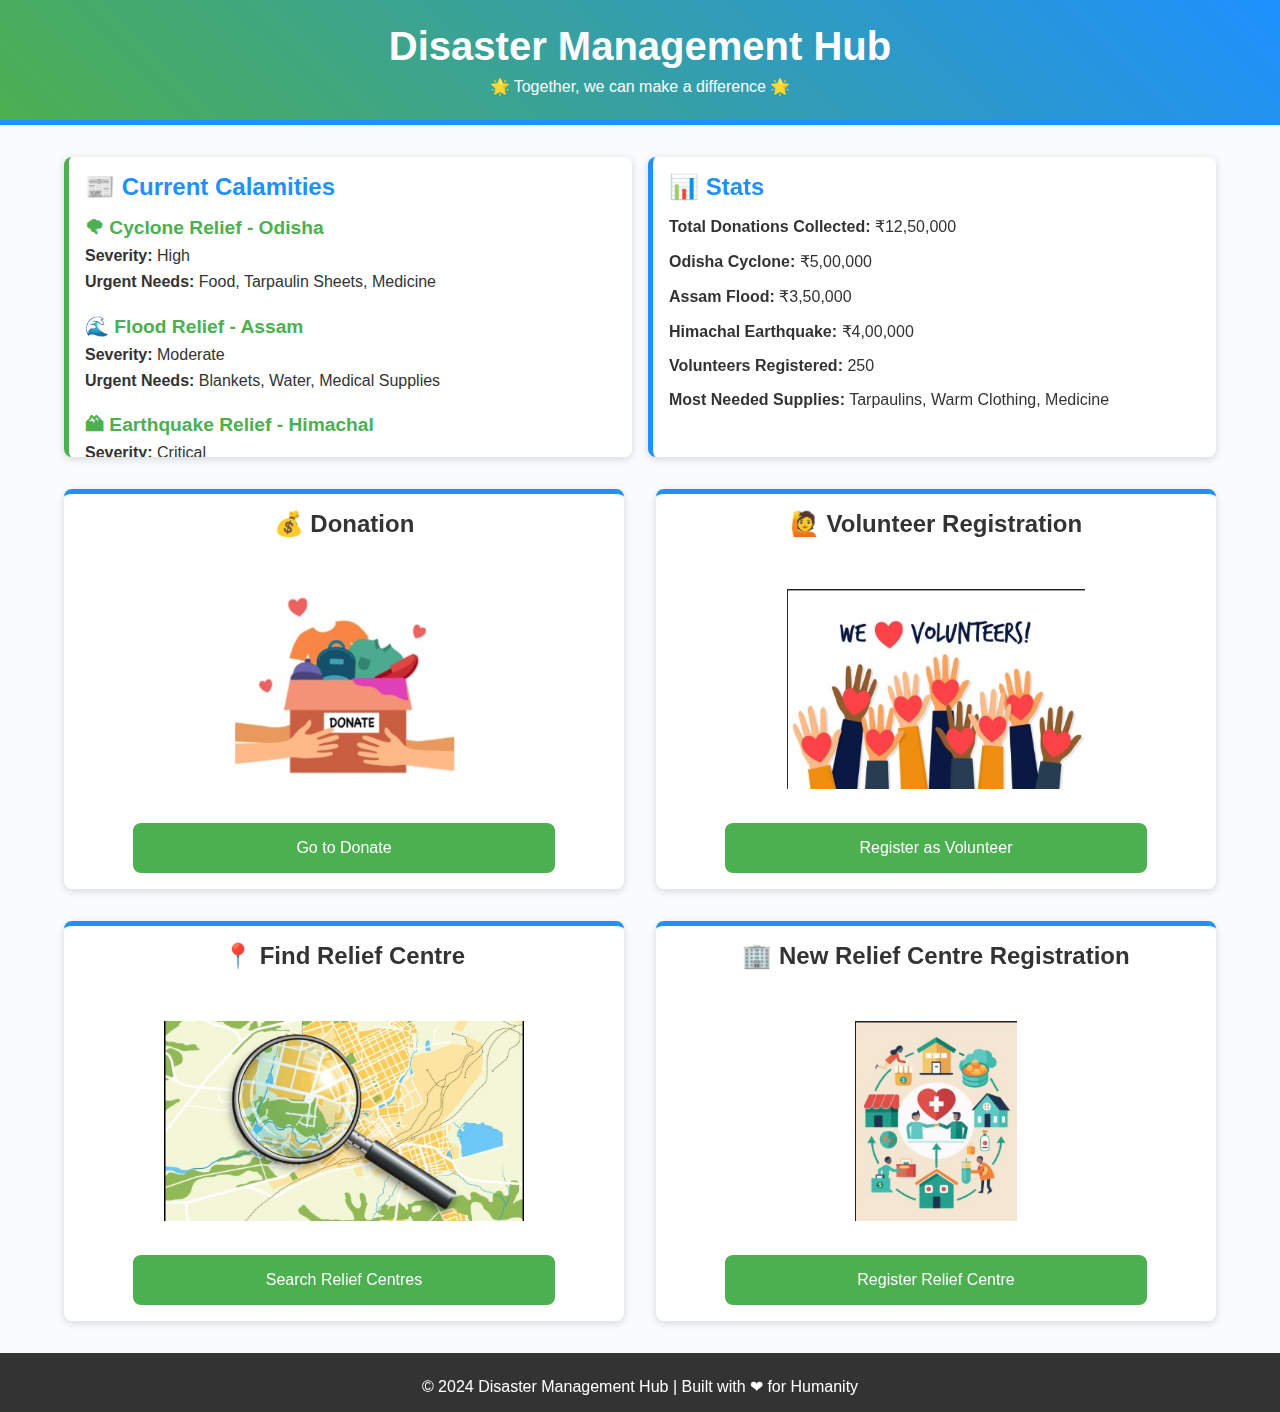
<file: dismgmt/index.html>
<!DOCTYPE html>
<html lang="en">
<head>
  <meta charset="UTF-8">
  <meta name="viewport" content="width=device-width, initial-scale=1.0">
  <title>Disaster Management Hub</title>
  <link rel="stylesheet" href="styles.css">
</head>
<body>
  <header>
    <h1>Disaster Management Hub</h1>
    <p>🌟 Together, we can make a difference 🌟</p>
  </header>

  <main>
    <!-- News and Stats Section -->
    <section id="news-stats">
      <div class="news-box">
        <h2>📰 Current Calamities</h2>
        <div class="news-content">
          <article>
            <h3>🌪 Cyclone Relief - Odisha</h3>
            <p><strong>Severity:</strong> High</p>
            <p><strong>Urgent Needs:</strong> Food, Tarpaulin Sheets, Medicine</p>
          </article>
          <article>
            <h3>🌊 Flood Relief - Assam</h3>
            <p><strong>Severity:</strong> Moderate</p>
            <p><strong>Urgent Needs:</strong> Blankets, Water, Medical Supplies</p>
          </article>
          <article>
            <h3>🏔 Earthquake Relief - Himachal</h3>
            <p><strong>Severity:</strong> Critical</p>
            <p><strong>Urgent Needs:</strong> Shelter Kits, Food, Warm Clothing</p>
          </article>
        </div>
      </div>
      <div class="stats-box">
        <h2>📊 Stats</h2>
        <ul>
          <li><strong>Total Donations Collected:</strong> ₹12,50,000</li>
          <li><strong>Odisha Cyclone:</strong> ₹5,00,000</li>
          <li><strong>Assam Flood:</strong> ₹3,50,000</li>
          <li><strong>Himachal Earthquake:</strong> ₹4,00,000</li>
          <li><strong>Volunteers Registered:</strong> 250</li>
          <li><strong>Most Needed Supplies:</strong> Tarpaulins, Warm Clothing, Medicine</li>
        </ul>
      </div>
    </section>

    <!-- Action Buttons -->
    <section id="actions">
      <div class="action-box">
        <h2>💰 Donation</h2>
        <img src="./donate.jpg" alt="Donation" class="action-image">
        <button onclick="location.href='donate.html'">Go to Donate</button>
      </div>
      <div class="action-box">
        <h2>🙋 Volunteer Registration</h2>
        <img src="volunteer.jpg" alt="Volunteer Registration" class="action-image">
        <button onclick="location.href='volunteer.html'">Register as Volunteer</button>
      </div>
      <div class="action-box">
        <h2>📍 Find Relief Centre</h2>
        <img src="relief-search.jpg" alt="Find Relief Centre" class="action-image">
        <button onclick="location.href='relief-search.html'">Search Relief Centres</button>
      </div>
      <div class="action-box">
        <h2>🏢 New Relief Centre Registration</h2>
        <img src="relief-registeration.jpg" alt="New Relief Centre" class="action-image">
        <button onclick="location.href='relief-registration.html'">Register Relief Centre</button>
      </div>
    </section>
  </main>

  <footer>
    <p>&copy; 2024 Disaster Management Hub | Built with ❤ for Humanity</p>
  </footer>
</body>
</html>
</file>
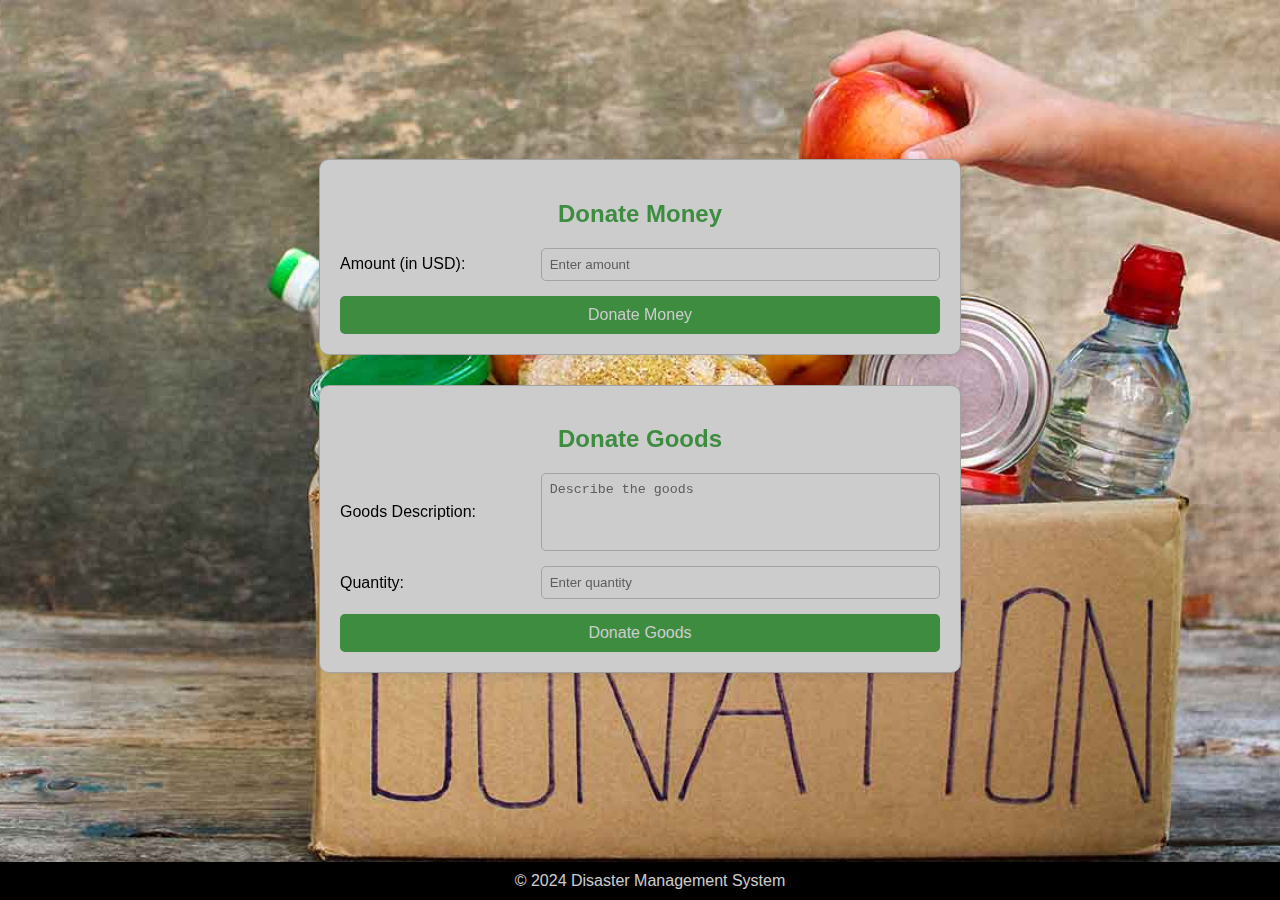
<file: dismgmt/donate.html>
<!DOCTYPE html>
<html lang="en">
<head>
  <meta charset="UTF-8">
  <meta name="viewport" content="width=device-width, initial-scale=1.0">
  <title>Donate</title>
  <style>
    body {
      font-family: Arial, sans-serif;
      margin: 0;
      padding: 0;
      display: flex;
      flex-direction: column;
      min-height: 100vh;
      background-image: url('donation.jpg');  /* Set the image as background */
      background-size: cover;   /* Make sure it covers the whole page */
      background-position: center; /* Center the image */
      background-repeat: no-repeat; /* Don't repeat the image */
      filter: brightness(0.8);  /* Darkens the background image */
    }

    .form-container {
      flex: 1;
      display: flex;
      justify-content: center;
      align-items: center;
      flex-direction: column; /* Align forms vertically */
      padding: 20px;
    }

    .form-content {
      width: 600px;
      background-color: #ffffff; /* Solid white background for the form */
      border: 1px solid #ccc;
      border-radius: 10px;
      padding: 20px;
      box-shadow: 0 2px 10px rgba(0, 0, 0, 0.1);
      margin-bottom: 30px;
    }

    h1, h2 {
      text-align: center;
      color: #4CAF50;
      margin-bottom: 20px;
    }

    .form-group {
      display: flex;
      justify-content: space-between;
      align-items: center;
      margin-bottom: 15px;
    }

    label {
      flex: 1;
      margin-right: 10px;
    }

    input, textarea {
      flex: 2;
      padding: 8px;
      border: 1px solid #ccc;
      border-radius: 5px;
    }

    textarea {
      resize: none;
    }

    button {
      width: 100%;
      padding: 10px;
      background-color: #4CAF50;
      color: white;
      border: none;
      border-radius: 5px;
      cursor: pointer;
      font-size: 16px;
    }

    button:hover {
      background-color: #45a049;
    }

    .thank-you {
      display: none;
      color: green;
      font-weight: bold;
      text-align: center;
      margin-top: 20px;
    }

    footer {
      text-align: center;
      padding: 10px;
      background-color: black;  /* Set the footer background color to black */
      color: white;
      position: sticky;
      bottom: 0;
      width: 100%;
    }
  </style>
</head>
<body>
  <div class="form-container">
    <div class="form-content">
      <h2>Donate Money</h2>
      <form id="money-form">
        <div class="form-group">
          <label for="donation-amount">Amount (in USD):</label>
          <input type="number" id="donation-amount" name="donation-amount" placeholder="Enter amount" required>
        </div>
        <button type="submit">Donate Money</button>
      </form>
      <p id="money-thank-you" class="thank-you">Thank You for Donating!</p>
    </div>

    <div class="form-content">
      <h2>Donate Goods</h2>
      <form id="goods-form">
        <div class="form-group">
          <label for="goods-description">Goods Description:</label>
          <textarea id="goods-description" name="goods-description" rows="4" placeholder="Describe the goods" required></textarea>
        </div>
        <div class="form-group">
          <label for="goods-quantity">Quantity:</label>
          <input type="number" id="goods-quantity" name="goods-quantity" placeholder="Enter quantity" required>
        </div>
        <button type="submit">Donate Goods</button>
      </form>
      <p id="goods-thank-you" class="thank-you">Thank You for Donating!</p>
    </div>
  </div>

  <footer>
    © 2024 Disaster Management System
  </footer>

  <script>
    // Handling Money Donation Form Submission
    document.getElementById('money-form').addEventListener('submit', function(event) {
      event.preventDefault();
      document.getElementById('money-thank-you').style.display = 'block';
      document.getElementById('money-form').reset();
    });

    // Handling Goods Donation Form Submission
    document.getElementById('goods-form').addEventListener('submit', function(event) {
      event.preventDefault();
      document.getElementById('goods-thank-you').style.display = 'block';
      document.getElementById('goods-form').reset();
    });
  </script>
</body>
</html>
</file>
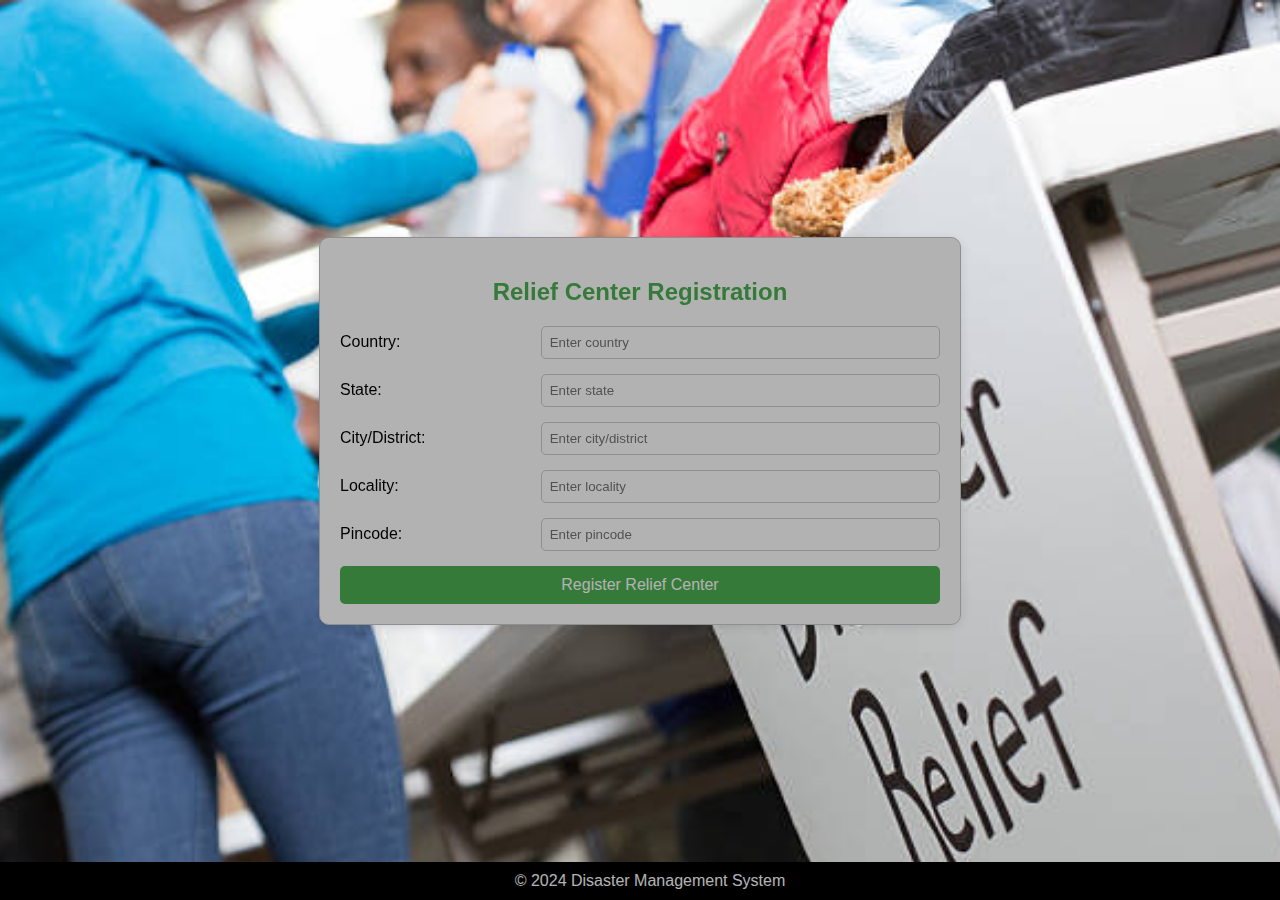
<file: dismgmt/relief-registration.html>
<!DOCTYPE html>
<html lang="en">
<head>
  <meta charset="UTF-8">
  <meta name="viewport" content="width=device-width, initial-scale=1.0">
  <title>Relief Registration</title>
  <style>
    body {
      font-family: Arial, sans-serif;
      margin: 0;
      padding: 0;
      display: flex;
      flex-direction: column;
      min-height: 100vh;
      background-image: url('relief.jpg');  /* Set the image as background */
      background-size: cover;  /* Make sure it covers the whole page */
      background-position: center; /* Center the image */
      background-repeat: no-repeat; /* Don't repeat the image */
      filter: brightness(0.7); /* Darken the background slightly */
    }

    .form-container {
      flex: 1;
      display: flex;
      justify-content: center;
      align-items: center;
      padding: 20px;
    }

    .form-content {
      width: 600px;
      background-color: #fff; /* Solid white background for the form (no transparency) */
      border: 1px solid #ccc;
      border-radius: 10px;
      padding: 20px;
      box-shadow: 0 2px 10px rgba(0, 0, 0, 0.1);
    }

    h1, h2 {
      text-align: center;
      color: #4CAF50;
      margin-bottom: 20px;
    }

    .form-group {
      display: flex;
      justify-content: space-between;
      align-items: center;
      margin-bottom: 15px;
    }

    label {
      flex: 1;
      margin-right: 10px;
    }

    input, select {
      flex: 2;
      padding: 8px;
      border: 1px solid #ccc;
      border-radius: 5px;
    }

    button {
      width: 100%;
      padding: 10px;
      background-color: #4CAF50;
      color: white;
      border: none;
      border-radius: 5px;
      cursor: pointer;
      font-size: 16px;
    }

    button:hover {
      background-color: #45a049;
    }

    .thank-you {
      display: none;
      color: green;
      font-weight: bold;
      text-align: center;
      margin-top: 20px;
    }

    footer {
      text-align: center;
      padding: 10px;
      background-color: black;  /* Set the footer background color to black */
      color: white;
      position: sticky;
      bottom: 0;
      width: 100%;
    }
  </style>
</head>
<body>
  <div class="form-container">
    <div class="form-content">
      <h2>Relief Center Registration</h2>
      <form id="relief-form">
        <div class="form-group">
          <label for="country">Country:</label>
          <input type="text" id="country" name="country" required placeholder="Enter country">
        </div>
        <div class="form-group">
          <label for="state">State:</label>
          <input type="text" id="state" name="state" required placeholder="Enter state">
        </div>
        <div class="form-group">
          <label for="city">City/District:</label>
          <input type="text" id="city" name="city" required placeholder="Enter city/district">
        </div>
        <div class="form-group">
          <label for="locality">Locality:</label>
          <input type="text" id="locality" name="locality" required placeholder="Enter locality">
        </div>
        <div class="form-group">
          <label for="pincode">Pincode:</label>
          <input type="text" id="pincode" name="pincode" required placeholder="Enter pincode">
        </div>
        <button type="submit">Register Relief Center</button>
      </form>
      <p id="thank-you" class="thank-you">You are now registered as a relief center!</p>
    </div>
  </div>

  <footer>
    © 2024 Disaster Management System
  </footer>

  <script>
    document.getElementById('relief-form').addEventListener('submit', function(event) {
      event.preventDefault();
      document.getElementById('thank-you').style.display = 'block';
      document.getElementById('relief-form').reset();
    });
  </script>
</body>
</html>
</file>
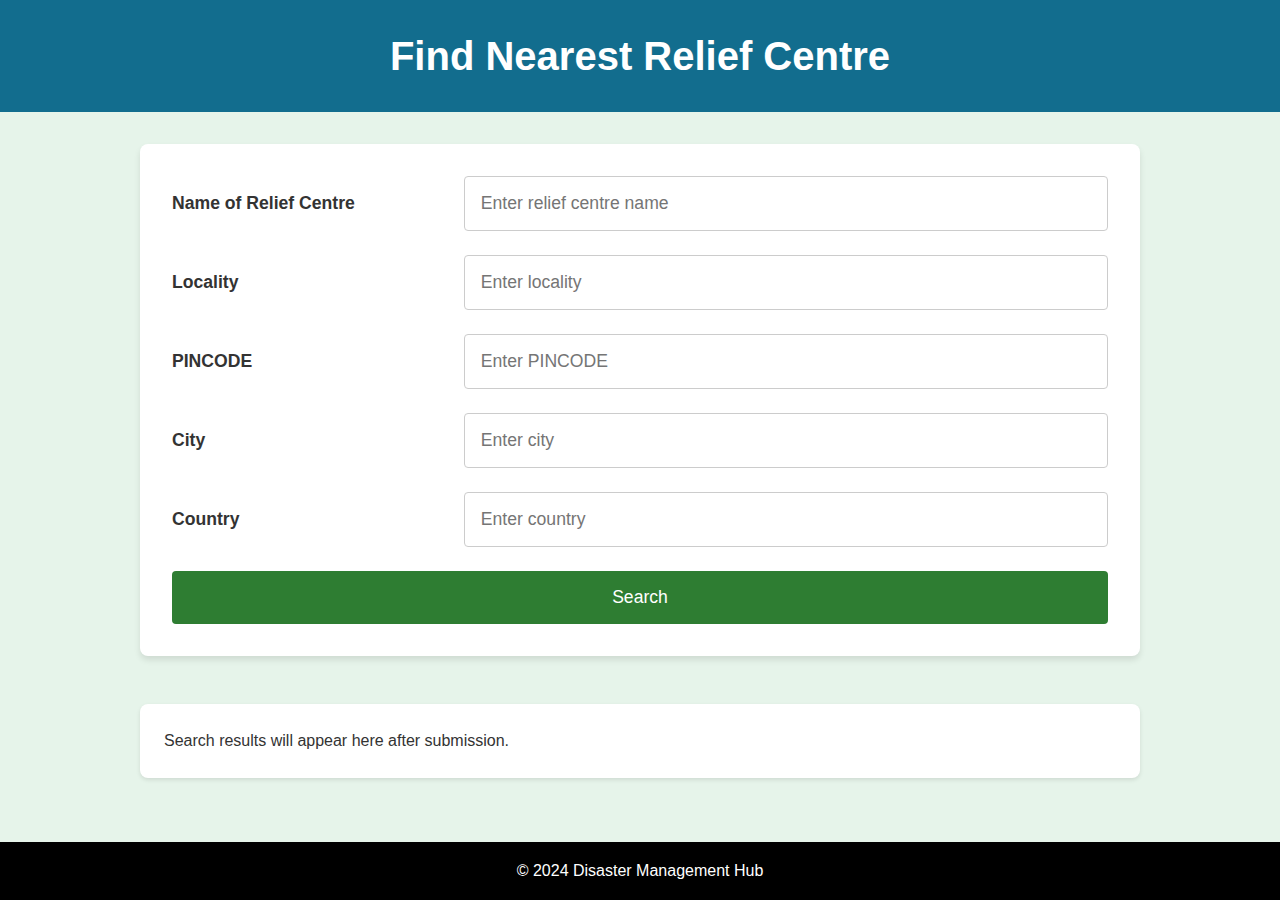
<file: dismgmt/relief-search.html>
<!DOCTYPE html>
<html lang="en">
<head>
    <meta charset="UTF-8">
    <meta name="viewport" content="width=device-width, initial-scale=1.0">
    <title>Find Relief Centre</title>
    <link rel="stylesheet" href="relief-search.css">
</head>
<body>
    <div class="container">
        <header>
            <h1>Find Nearest Relief Centre</h1>
        </header>
        <main>
            <form id="relief-centre-form">
                <div class="form-group">
                    <label for="centre-name">Name of Relief Centre</label>
                    <input type="text" id="centre-name" name="centre-name" placeholder="Enter relief centre name" required>
                </div>
                <div class="form-group">
                    <label for="locality">Locality</label>
                    <input type="text" id="locality" name="locality" placeholder="Enter locality" required>
                </div>
                <div class="form-group">
                    <label for="pincode">PINCODE</label>
                    <input type="number" id="pincode" name="pincode" placeholder="Enter PINCODE" required>
                </div>
                <div class="form-group">
                    <label for="city">City</label>
                    <input type="text" id="city" name="city" placeholder="Enter city" required>
                </div>
                <div class="form-group">
                    <label for="country">Country</label>
                    <input type="text" id="country" name="country" placeholder="Enter country" required>
                </div>
                <button type="submit">Search</button>
            </form>
            <div id="relief-result">
                <p>Search results will appear here after submission.</p>
            </div>
        </main>
        <footer>
            <p>&copy; 2024 Disaster Management Hub</p>
        </footer>
    </div>
</body>
</html>
</file>
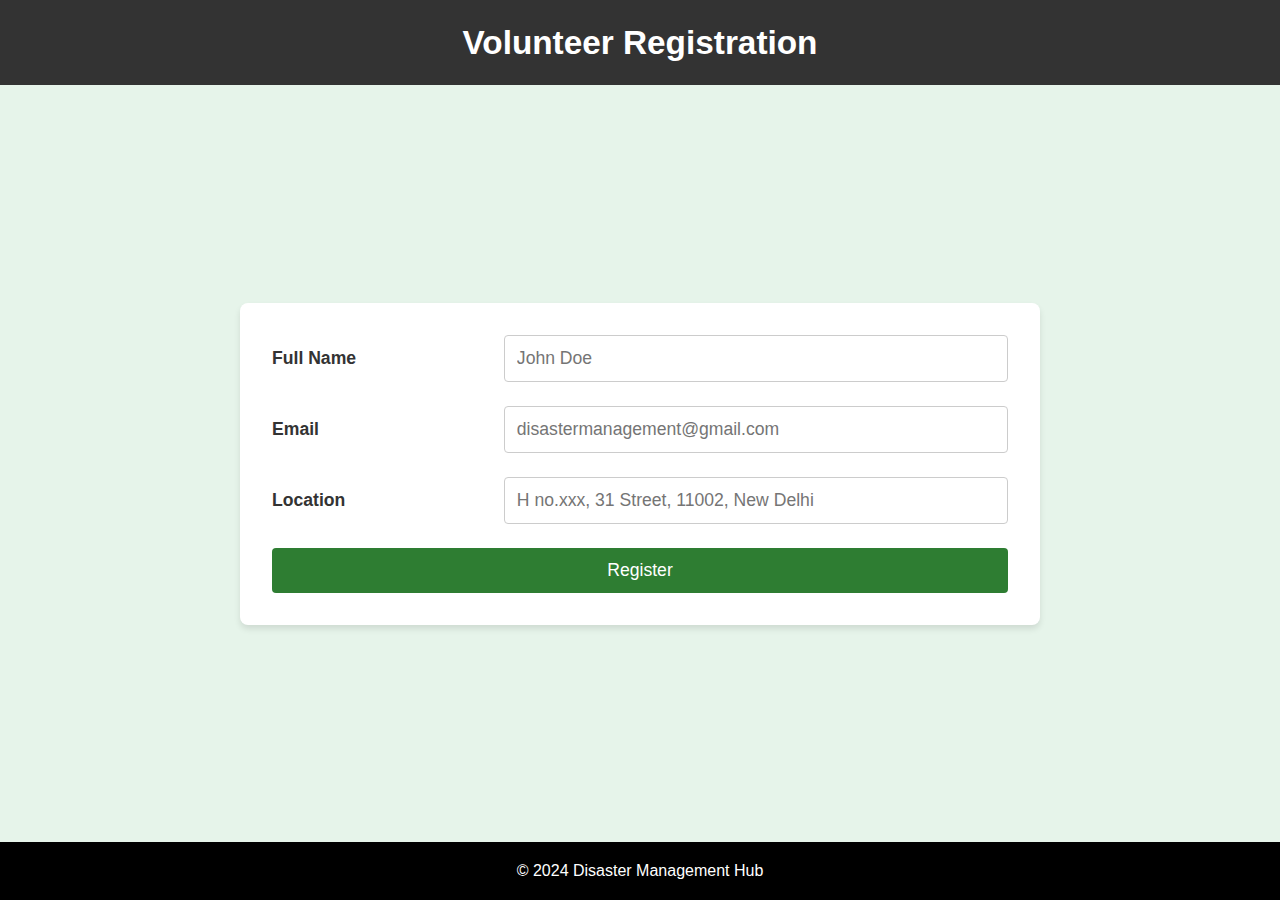
<file: dismgmt/volunteer.html>
<!DOCTYPE html>
<html lang="en">
<head>
  <meta charset="UTF-8">
  <meta name="viewport" content="width=device-width, initial-scale=1.0">
  <title>Volunteer Registration</title>
  <link rel="stylesheet" href="volunteer.css">
</head>
<body>
  <div class="container">
    <header>
      <h1>Volunteer Registration</h1>
    </header>
    <main>
      <form>
        <div class="form-group">
          <label for="name">Full Name</label>
          <input type="text" id="name" placeholder="John Doe" required>
        </div>
        <div class="form-group">
          <label for="email">Email</label>
          <input type="email" id="email" placeholder="disastermanagement@gmail.com" required>
        </div>
        <div class="form-group">
          <label for="location">Location</label>
          <input type="text" id="location" placeholder="H no.xxx, 31 Street, 11002, New Delhi" required>
        </div>
        <button type="submit">Register</button>
      </form>
    </main>
    <footer>
      <p>&copy; 2024 Disaster Management Hub</p>
    </footer>
  </div>
</body>
</html>
</file>
<file: dismgmt/styles.css>
* {
  margin: 0;
  padding: 0;
  box-sizing: border-box;
}

body {
  font-family: 'Arial', sans-serif;
  background: #f9fbfc;
  color: #333;
}

header {
  text-align: center;
  background: linear-gradient(45deg, #4CAF50, #1E90FF);
  color: white;
  padding: 1.5rem 1rem;
  border-bottom: 5px solid #1E90FF;
}

h1 {
  font-size: 2.5rem;
  margin-bottom: 0.5rem;
}

p {
  margin-top: 0.5rem;
}

h2 {
  font-size: 1.5rem;
  margin-bottom: 1rem;
  color: #1E90FF;
}

/* News and Stats Section */
#news-stats {
  display: flex;
  gap: 1rem;
  margin: 2rem auto;
  width: 90%;
  max-width: 1200px;
}

.news-box, .stats-box {
  flex: 1;
  background: white;
  border-radius: 8px;
  box-shadow: 0 2px 8px rgba(0, 0, 0, 0.15);
  padding: 1rem;
}

.news-box {
  max-height: 300px;
  overflow-y: auto;
  border-left: 5px solid #4CAF50;
}

.news-content article {
  margin-bottom: 1.5rem;
}

.news-content h3 {
  font-size: 1.2rem;
  color: #4CAF50;
}

.stats-box {
  border-left: 5px solid #1E90FF;
}

.stats-box ul {
  list-style: none;
  padding-left: 0;
}

.stats-box li {
  margin-bottom: 1rem;
  font-size: 1rem;
}

/* Action Buttons Section */
#actions {
  display: grid;
  grid-template-columns: repeat(2, 1fr); /* Two boxes per row */
  gap: 2rem;
  margin: 2rem auto;
  width: 90%;
}

.action-box {
  background: white;
  border-radius: 8px;
  box-shadow: 0 2px 8px rgba(0, 0, 0, 0.15);
  padding: 1rem;
  text-align: center;
  border-top: 5px solid #1E90FF;
  display: flex;
  flex-direction: column;
  justify-content: space-between;
  align-items: center;
  height: 400px; /* Ensure uniform height for all boxes */
}

.action-box h2 {
  font-size: 1.5rem;
  margin-bottom: 1rem;
  color: #333;
}

.action-box img {
  width: 80%; /* Scales the image to fit nicely */
  max-height: 200px; /* Limits image height for consistency */
  object-fit: contain;
  margin: 1rem auto;
}

.action-box button {
  width: 80%; /* Aligns with the image width */
  background: #4CAF50;
  color: white;
  border: none;
  padding: 1rem;
  font-size: 1rem;
  border-radius: 8px;
  cursor: pointer;
  transition: background 0.3s;
}

.action-box button:hover {
  background: #45a049;
}

/* Footer */
footer {
  text-align: center;
  padding: 1rem;
  background: #333;
  color: white;
  margin-top: 2rem;
}
</file>
<file: dismgmt/relief-search.css>
* {
  box-sizing: border-box;
  margin: 0;
  padding: 0;
}

body {
  font-family: Arial, sans-serif;
  line-height: 1.6;
  background-color: #e6f4ea;
  color: #333;
}

.container {
  min-height: 100vh;
  display: flex;
  flex-direction: column;
  background-image: url(https://i.pinimg.com/736x/14/1d/0a/141d0af0dd696ef77e8a3e582fe70c1d.jpg);
  background-size: cover;
background-repeat: no-repeat;
background-position: center;
}

header {
  background-color: rgb(18, 109, 142);
  color: white;
  text-align: center;
  padding: 1.5rem;
}

h1 {
  font-size: 2rem;
}

main {
  flex-grow: 1;
  display: flex;
  flex-direction: column;
  align-items: center;
  padding: 2rem;
}

form {
  background-color: white;
  padding: 2rem;
  border-radius: 8px;
  box-shadow: 0 4px 6px rgba(0, 0, 0, 0.1);
  width: 100%;
  max-width: 600px;
  margin-bottom: 2rem;
}

.form-group {
  margin-bottom: 1.5rem;
}

label {
  display: block;
  margin-bottom: 0.5rem;
  font-weight: bold;
}

input {
  width: 100%;
  padding: 0.75rem;
  border: 1px solid #ccc;
  border-radius: 4px;
  font-size: 1rem;
}

button {
  background-color: #2e7d32;
  color: white;
  padding: 0.75rem 1.5rem;
  border: none;
  border-radius: 4px;
  cursor: pointer;
  font-size: 1rem;
  width: 100%;
  transition: background-color 0.3s ease;
}

button:hover {
  background-color: #1b5e20;
}

#relief-result {
  margin-top: 1rem;
  padding: 1.5rem;
  background-color: white;
  border-radius: 8px;
  box-shadow: 0 2px 4px rgba(0, 0, 0, 0.1);
  width: 100%;
  max-width: 600px;
}

footer {
  background-color: black;
  color: white;
  text-align: center;
  padding: 1rem;
  margin-top: auto;
}

@media (min-width: 768px) {
  form, #relief-result {
      max-width: 800px;
  }

  .form-group {
      display: flex;
      align-items: center;
  }

  label {
      width: 30%;
      margin-bottom: 0;
      margin-right: 1rem;
  }

  input {
      width: 70%;
  }
}

@media (min-width: 1024px) {
  form, #relief-result {
      max-width: 1000px;
  }

  h1 {
      font-size: 2.5rem;
  }

  label {
      font-size: 1.1rem;
  }

  input {
      font-size: 1.1rem;
      padding: 1rem;
  }

  button {
      font-size: 1.1rem;
      padding: 1rem 2rem;
  }
}
</file>
<file: dismgmt/volunteer.css>
* {
    box-sizing: border-box;
    margin: 0;
    padding: 0;
}
 
  body {
    font-family: Arial, sans-serif;
    line-height: 1.6;
    background-color: #e6f4ea;
    color: #333;
   
  }
  
  .container {
    min-height: 100vh;
    display: flex;
    flex-direction: column;
    background-image: url(https://www.shutterstock.com/image-photo/woman-checklist-volunteering-park-climate-260nw-2346359587.jpg);
    background-size: cover;
  background-repeat: no-repeat;
  background-position: center;
  }
  
  header {
    background-color: #333;
    color: white;
    text-align: center;
    padding: 1rem;
  }
  
  h1 {
    font-size: 25pt;

  }
  
  main {
    flex-grow: 1;
    display: flex;
    justify-content: center;
    align-items: center;
    padding: 2rem;
  }
  
  form {
    background-color: white;
    padding: 2rem;
    border-radius: 8px;
    box-shadow: 0 4px 6px rgba(0, 0, 0, 0.1);
    width: 100%;
    max-width: 600px;
  }
  
  .form-group {
    margin-bottom: 1rem;
  }
  
  label {
    display: block;
    margin-bottom: 0.5rem;
    font-weight: bold;
  }
  
  input {
    width: 100%;
    padding: 0.5rem;
    border: 1px solid #ccc;
    border-radius: 4px;
    font-size: 1rem;
  }
  
  button {
    background-color: #2e7d32;
    color: white;
    padding: 0.5rem 1rem;
    border: none;
    border-radius: 4px;
    cursor: pointer;
    font-size: 1rem;
    width: 100%;
    transition: background-color 0.3s ease;
  }
  
  button:hover {
    background-color: #1b5e20;
  }
  
  footer {
    background-color: black;
    color: white;
    text-align: center;
    padding: 1rem;
    margin-top: auto;
  }
  
  @media (min-width: 768px) {
    .form-group {
      display: flex;
      align-items: center;
    }
  
    label {
      width: 30%;
      margin-bottom: 0;
      margin-right: 1rem;
    }
  
    input {
      width: 70%;
    }
  }
  
  @media (min-width: 1024px) {
    form {
      max-width: 800px;
    }
  
    .form-group {
      margin-bottom: 1.5rem;
    }
  
    label {
      font-size: 1.1rem;
    }
  
    input {
      font-size: 1.1rem;
      padding: 0.75rem;
    }
  
    button {
      font-size: 1.1rem;
      padding: 0.75rem 1.5rem;
    }
  }
</file>
